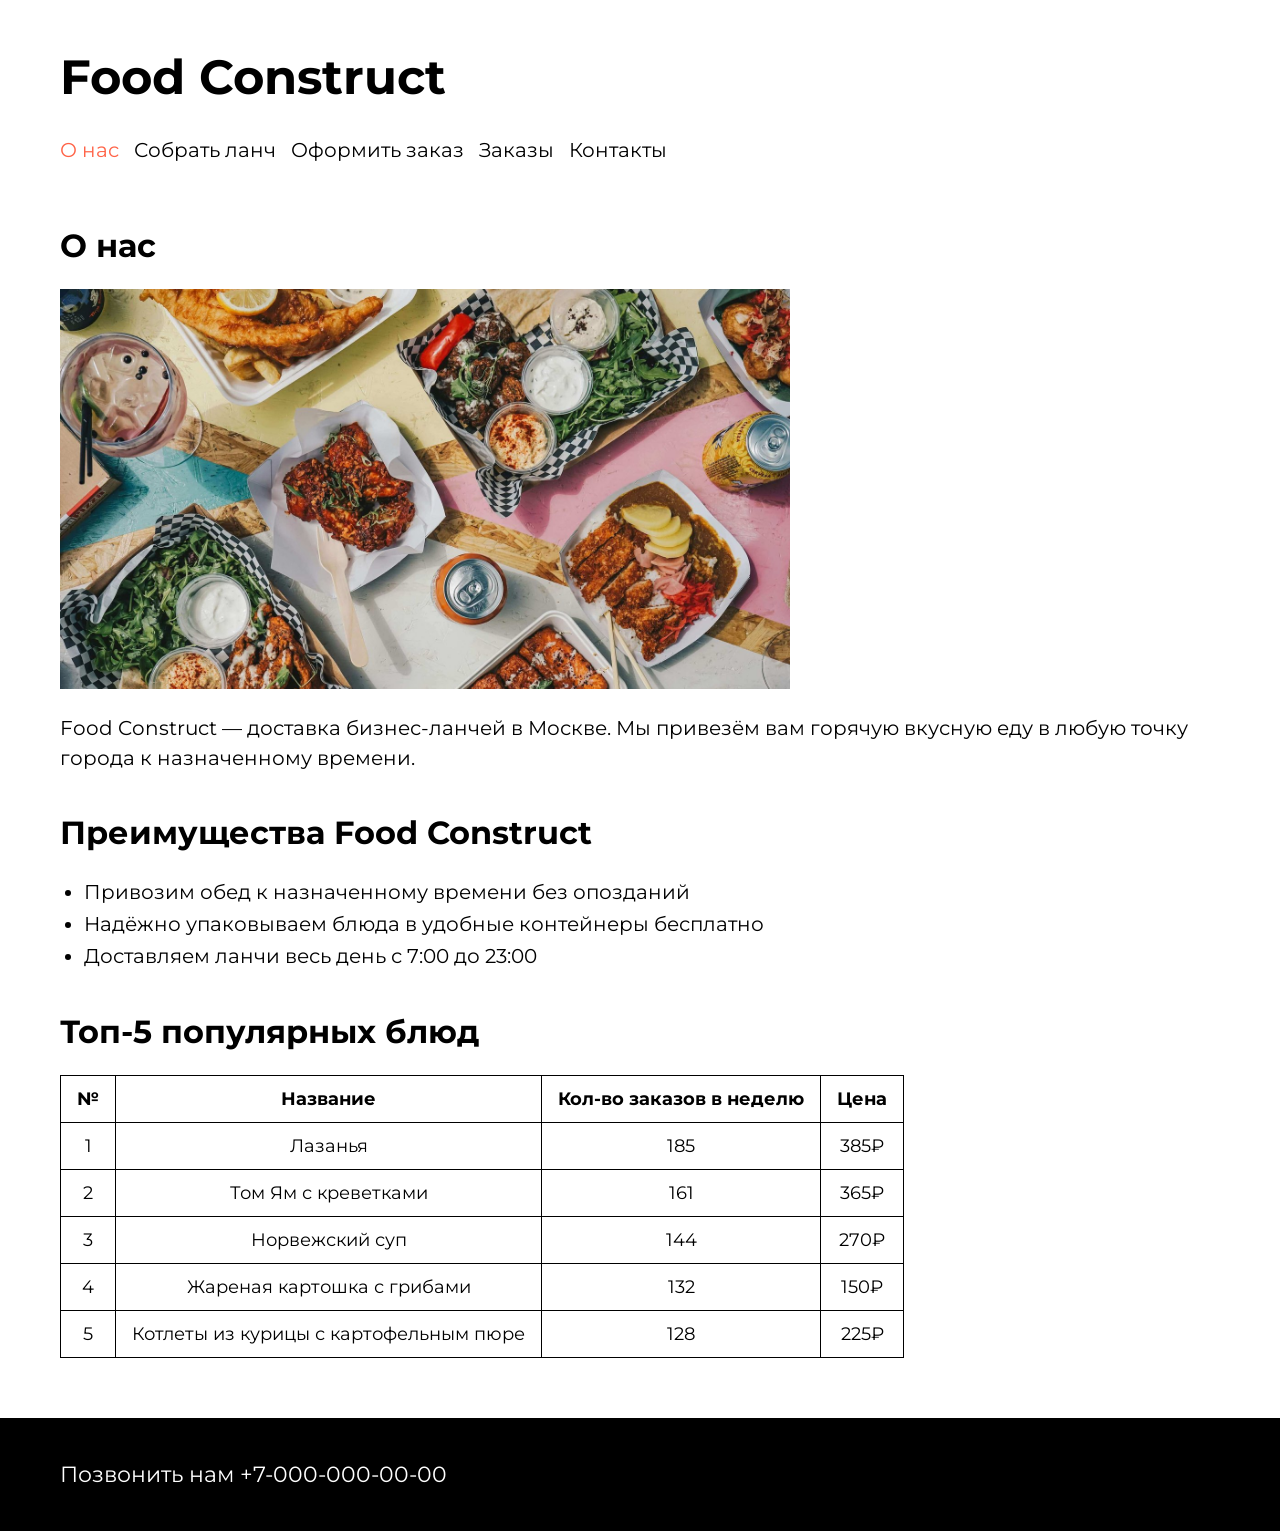
<file: index.html>
<!DOCTYPE html>
<html lang="ru">
<head>
  <meta charset="UTF-8">
  <meta name="viewport" content="width=device-width, initial-scale=1.0">
  <title>Food Construct — доставка бизнес-ланчей в Москве</title>
  <link rel="preconnect" href="https://fonts.googleapis.com">
  <link rel="preconnect" href="https://fonts.gstatic.com" crossorigin>
  <link href="https://fonts.googleapis.com/css2?family=Montserrat:wght@400;500;700&display=swap" rel="stylesheet">
  <link rel="stylesheet" href="style.css">
</head>
<body>
  <header>
    <h1>Food Construct</h1>
    <nav class="nav">
      <a class="active" href="index.html">О нас</a>
      <a href="menu.html">Собрать ланч</a>
      <a href="order.html">Оформить заказ</a>
      <a href="#">Заказы</a>
      <a href="#contacts">Контакты</a>
    </nav>
  </header>

  <main>
    <section>
      <h2>О нас</h2>
      <img class="about-image" src="images/lunch.jpg" alt="Блюда из меню Food Construct в контейнерах">
      <p class="about-text">Food Construct — доставка бизнес-ланчей в Москве. Мы привезём вам горячую вкусную еду в любую точку города к назначенному времени.</p>
    </section>

    <section>
      <h2>Преимущества Food Construct</h2>
      <ul class="benefits">
        <li>Привозим обед к назначенному времени без опозданий</li>
        <li>Надёжно упаковываем блюда в удобные контейнеры бесплатно</li>
        <li>Доставляем ланчи весь день с 7:00 до 23:00</li>
      </ul>
    </section>

    <section>
      <h2>Топ-5 популярных блюд</h2>
      <table class="top-table">
        <thead>
          <tr>
            <th>№</th>
            <th>Название</th>
            <th>Кол-во заказов в неделю</th>
            <th>Цена</th>
          </tr>
        </thead>
        <tbody>
          <tr>
            <td>1</td>
            <td>Лазанья</td>
            <td>185</td>
            <td>385₽</td>
          </tr>
          <tr>
            <td>2</td>
            <td>Том Ям с креветками</td>
            <td>161</td>
            <td>365₽</td>
          </tr>
          <tr>
            <td>3</td>
            <td>Норвежский суп</td>
            <td>144</td>
            <td>270₽</td>
          </tr>
          <tr>
            <td>4</td>
            <td>Жареная картошка с грибами</td>
            <td>132</td>
            <td>150₽</td>
          </tr>
          <tr>
            <td>5</td>
            <td>Котлеты из курицы с картофельным пюре</td>
            <td>128</td>
            <td>225₽</td>
          </tr>
        </tbody>
      </table>
    </section>
  </main>

  <footer id="contacts">
    <p>Позвонить нам <a href="tel:+70000000000">+7-000-000-00-00</a></p>
  </footer>
</body>
</html>
</file>
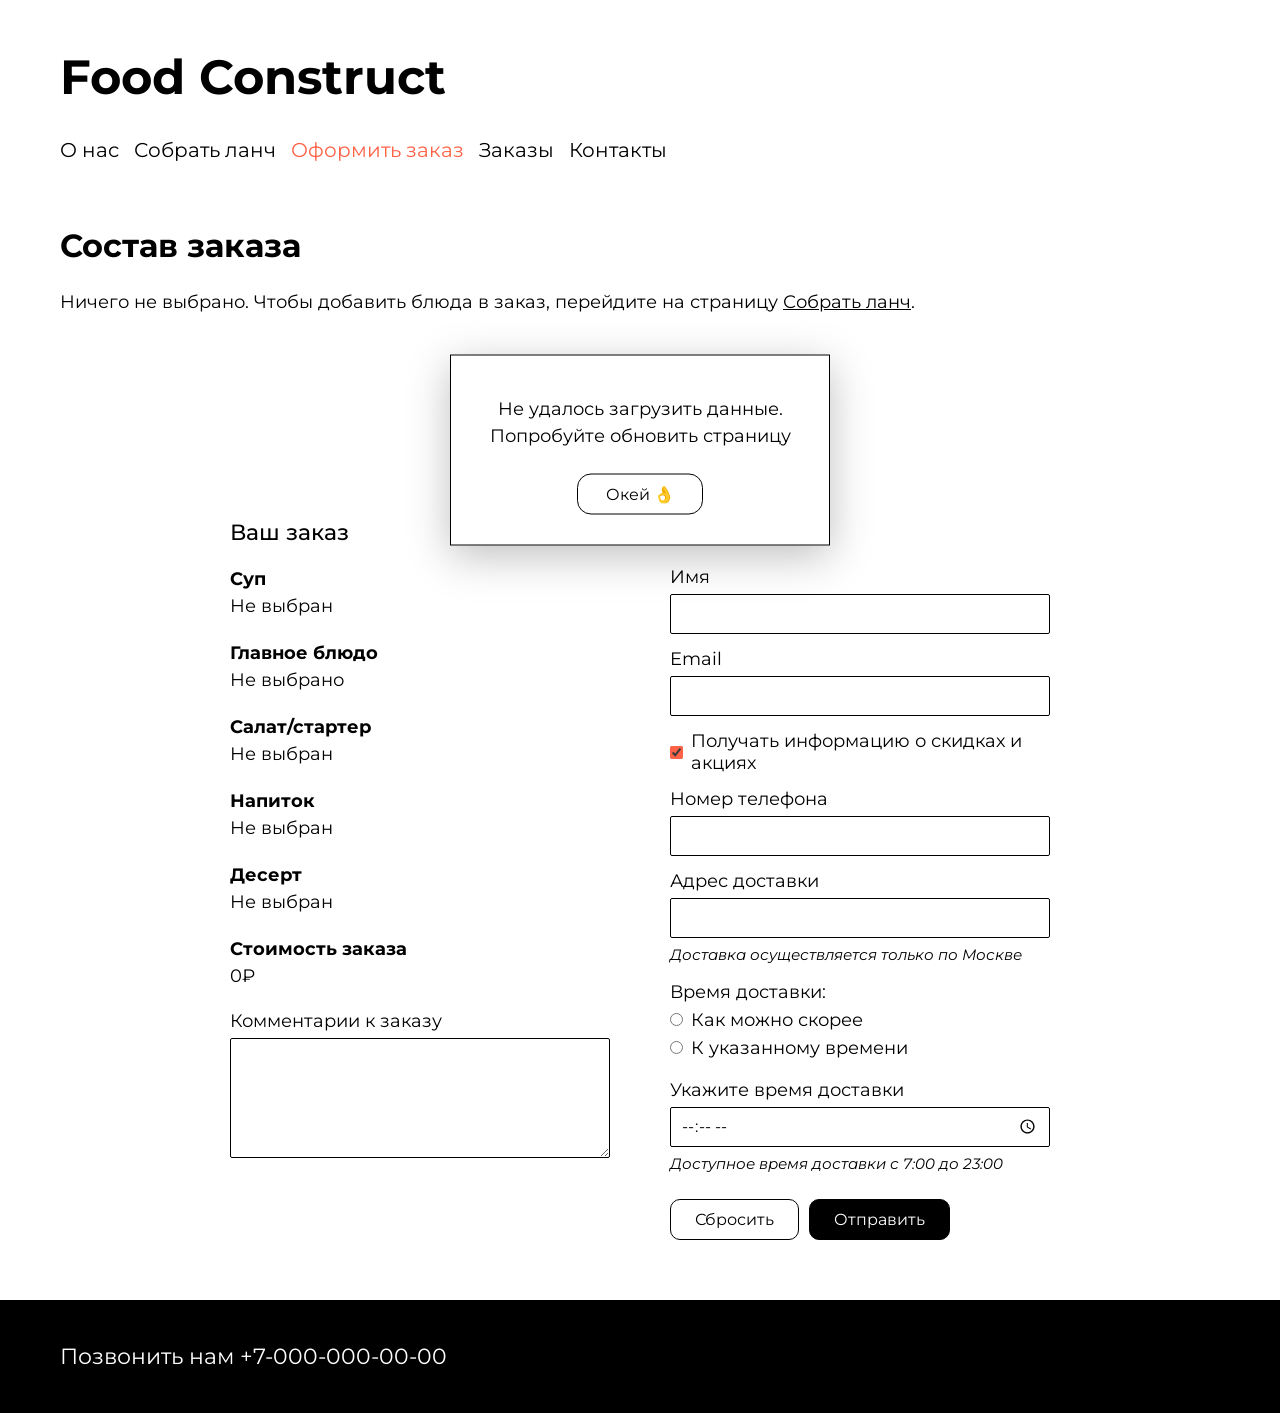
<file: order.html>
<!DOCTYPE html>
<html lang="ru">
<head>
  <meta charset="UTF-8">
  <meta name="viewport" content="width=device-width, initial-scale=1.0">
  <title>Оформить заказ — Food Construct</title>
  <link rel="preconnect" href="https://fonts.googleapis.com">
  <link rel="preconnect" href="https://fonts.gstatic.com" crossorigin>
  <link href="https://fonts.googleapis.com/css2?family=Montserrat:wght@400;500;700&display=swap" rel="stylesheet">
  <link rel="stylesheet" href="style.css">
  <link rel="stylesheet" href="menu.css">
</head>
<body>
  <header>
    <h1>Food Construct</h1>
    <nav class="nav">
      <a href="index.html">О нас</a>
      <a href="menu.html">Собрать ланч</a>
      <a class="active" href="order.html">Оформить заказ</a>
      <a href="#">Заказы</a>
      <a href="#contacts">Контакты</a>
    </nav>
  </header>

  <main>
    <section class="composition-section">
      <h2>Состав заказа</h2>
      <p class="empty-message" id="empty-message">Ничего не выбрано. Чтобы добавить блюда в заказ, перейдите на страницу <a href="menu.html">Собрать ланч</a>.</p>
      <div class="dishes" id="composition"></div>
    </section>
  </main>

  <section class="order-section">
    <h2>Оформление заказа</h2>
    <form class="order-form" id="order-form">
      <div class="form-column">
        <h3>Ваш заказ</h3>

        <div class="order-items" id="order-items">
          <div class="order-item" data-category="soup">
            <p class="order-category">Суп</p>
            <p class="order-dish">Не выбран</p>
          </div>
          <div class="order-item" data-category="main">
            <p class="order-category">Главное блюдо</p>
            <p class="order-dish">Не выбрано</p>
          </div>
          <div class="order-item" data-category="salad">
            <p class="order-category">Салат/стартер</p>
            <p class="order-dish">Не выбран</p>
          </div>
          <div class="order-item" data-category="drink">
            <p class="order-category">Напиток</p>
            <p class="order-dish">Не выбран</p>
          </div>
          <div class="order-item" data-category="dessert">
            <p class="order-category">Десерт</p>
            <p class="order-dish">Не выбран</p>
          </div>
          <div class="order-total" id="order-total">
            <p class="order-category">Стоимость заказа</p>
            <p class="order-price" id="order-price">0₽</p>
          </div>
        </div>

        <div class="form-field">
          <label for="comment">Комментарии к заказу</label>
          <textarea class="form-control form-textarea" id="comment" name="comment" rows="5"></textarea>
        </div>
      </div>

      <div class="form-column">
        <h3>Ваши данные</h3>

        <div class="form-field">
          <label for="customer-name">Имя</label>
          <input class="form-control" type="text" id="customer-name" name="name" required>
        </div>

        <div class="form-field">
          <label for="email">Email</label>
          <input class="form-control" type="email" id="email" name="email" required>
        </div>

        <div class="form-field checkbox-row">
          <input type="checkbox" id="subscribe" name="subscribe" value="yes" checked>
          <label for="subscribe">Получать информацию о скидках и акциях</label>
        </div>

        <div class="form-field">
          <label for="phone">Номер телефона</label>
          <input class="form-control" type="tel" id="phone" name="phone" required>
        </div>

        <div class="form-field">
          <label for="address">Адрес доставки</label>
          <input class="form-control" type="text" id="address" name="address" required>
          <p class="form-hint">Доставка осуществляется только по Москве</p>
        </div>

        <fieldset class="delivery-type">
          <legend>Время доставки:</legend>
          <div class="radio-row">
            <input type="radio" id="delivery-asap" name="delivery_type" value="now" required>
            <label for="delivery-asap">Как можно скорее</label>
          </div>
          <div class="radio-row">
            <input type="radio" id="delivery-exact" name="delivery_type" value="by_time" required>
            <label for="delivery-exact">К указанному времени</label>
          </div>
        </fieldset>

        <div class="form-field">
          <label for="delivery-time">Укажите время доставки</label>
          <input class="form-control" type="time" id="delivery-time" name="delivery_time" min="07:00" max="23:00" step="300">
          <p class="form-hint">Доступное время доставки с 7:00 до 23:00</p>
        </div>

        <div class="form-actions">
          <button class="form-button" type="reset">Сбросить</button>
          <button class="form-button form-button-submit" type="submit">Отправить</button>
        </div>
      </div>
    </form>
  </section>

  <footer id="contacts">
    <p>Позвонить нам <a href="tel:+70000000000">+7-000-000-00-00</a></p>
  </footer>

  <script src="api.js"></script>
  <script src="storage.js"></script>
  <script src="combo.js"></script>
  <script src="cards.js"></script>
  <script src="order.js"></script>
</body>
</html>
</file>
<file: style.css>
/* ===== Общие стили для всех страниц ===== */

/* Универсальный селектор: padding и border входят в размер блока */
* {
  box-sizing: border-box;
}

/* body — колонка на всю высоту окна, чтобы футер всегда был внизу */
body {
  display: flex;
  flex-direction: column;
  min-height: 100vh;
  margin: 0;
  font-family: "Montserrat", sans-serif;
  font-size: 18px;
  font-weight: 400;
  color: #000000;
}

header {
  margin: 0;
  padding: 48px 60px 24px;
}

/* main растягивается и занимает всё свободное место — футер уходит вниз */
main {
  flex: 1;
  margin: 0;
  padding: 0 60px 60px;
}

footer {
  margin: 0;
  padding: 40px 60px;
  background-color: #000000;
  color: #ffffff;
}

/* ===== Текст ===== */
h1 {
  margin: 0;
  font-size: 48px;
  font-weight: 700;
}

h2 {
  margin: 40px 0 24px;
  font-size: 32px;
  font-weight: 700;
}

p {
  margin: 0;
  line-height: 1.5;
}

footer p {
  font-size: 22px;
}

/* ===== Меню ===== */
.nav {
  display: flex;
  flex-wrap: wrap;
  gap: 15px;
  margin: 32px 0 0;
  padding: 0;
}

/* ===== Ссылки ===== */
a {
  font-family: "Montserrat", sans-serif;
  font-size: 20px;
  text-decoration: none;
  color: #000000;
}

a:hover {
  color: tomato;
}

/* Активный пункт меню */
.active {
  color: tomato;
}

footer a {
  font-size: 22px;
  color: #ffffff;
  white-space: nowrap; /* номер телефона не переносится по дефисам */
}

/* ===== Главная страница ===== */
.about-image {
  display: block;
  width: 730px;
  max-width: 100%;
  height: 400px;
  margin: 0 0 24px;
  object-fit: cover;
}

.about-text {
  font-size: 20px;
}

.benefits {
  margin: 0;
  padding-left: 24px;
  font-size: 20px;
  line-height: 1.6;
}

.top-table {
  border-collapse: collapse;
  font-size: 18px;
}

.top-table th,
.top-table td {
  padding: 12px 16px;
  border: 1px solid #000000;
  text-align: center;
}

.top-table th {
  font-weight: 700;
}

/* ===== Адаптивность: планшет ===== */
@media (max-width: 800px) {
  header,
  main,
  footer {
    padding-left: 40px;
    padding-right: 40px;
  }

  /* Одинаковые промежутки между пунктами, без отступов по краям */
  .nav {
    justify-content: space-between;
  }

  .about-image {
    width: 500px;
  }
}

/* ===== Адаптивность: телефон ===== */
@media (max-width: 600px) {
  header,
  main,
  footer {
    padding-left: 20px;
    padding-right: 20px;
  }

  h1 {
    text-align: center;
  }

  /* Меню столбиком, пункты по центру */
  .nav {
    flex-direction: column;
    align-items: center;
  }

  /* Шрифт ссылок меню больше на 4px */
  a {
    font-size: 24px;
  }

  .about-image {
    width: 100%;
    height: 300px;
  }

  .top-table {
    width: 100%;
    font-size: 16px;
  }
}

/* ===== Адаптивность: маленький телефон ===== */
@media (max-width: 400px) {
  .top-table {
    font-size: 14px;
  }

  .top-table th,
  .top-table td {
    padding: 8px 6px;
  }
}
</file>
<file: menu.css>
/* ===== Стили страницы «Собрать ланч» (подключаются после style.css) ===== */

/* Сетка блюд: 3 колонки по 1fr, зазор 10px */
.dishes {
  display: grid;
  grid-template-columns: 1fr 1fr 1fr;
  gap: 10px;
}

/* Карточка блюда: flex-колонка (фото, цена, название, вес, кнопка) */
.dish {
  display: flex;
  flex-direction: column;
  padding: 30px 40px;
  border: 2px solid transparent;
  border-radius: 35px;
  background-color: #ffffff;
  filter: drop-shadow(17px 19px 24px rgba(0, 0, 0, 0.13));
  cursor: pointer;
  transition: border-color 0.2s;
}

/* При наведении — рамка 2px цвета tomato */
.dish:hover,
.dish.selected {
  border-color: tomato;
}

.dish-image {
  display: block;
  width: 100%;
  height: auto;
  border-radius: 35px;
}

.dish-price {
  margin-top: 24px;
  font-size: 26px;
  font-weight: 500;
}

/* Название занимает всё свободное место: вес и кнопка у всех карточек на одном уровне */
.dish-name {
  flex-grow: 1;
  font-size: 20px;
}

.dish-weight {
  margin-top: 12px;
  font-size: 16px;
  color: #8a8a8a;
}

.dish-button {
  width: 100%;
  margin-top: 16px;
  padding: 10px 30px;
  border: none;
  border-radius: 10px;
  background-color: #f1eee9;
  font-family: "Montserrat", sans-serif;
  font-size: 16px;
  color: #000000;
  cursor: pointer;
}

/* Контекстный селектор: кнопка внутри карточки, на которую навели курсор */
.dish:hover .dish-button {
  background-color: #d9d9d9;
}

/* ===== Фильтры блюд ===== */
.filters {
  display: flex;
  flex-wrap: wrap;
  gap: 6px 10px;
  margin: 0 0 20px;
}

.filter-button {
  padding: 3px 10px;
  border: none;
  border-radius: 14px;
  background-color: transparent;
  font-family: "Montserrat", sans-serif;
  font-size: 15px;
  color: #1e7a34;
  cursor: pointer;
}

.filter-button:hover {
  background-color: #e6f5ea;
}

/* Выбранный фильтр */
.filter-button.active {
  background-color: #c8ecd2;
}

/* ===== Адаптивность: планшет ===== */
@media (max-width: 800px) {
  .dishes {
    grid-template-columns: 1fr 1fr;
  }
}

/* ===== Адаптивность: телефон ===== */
@media (max-width: 600px) {
  .menu-section h2 {
    text-align: center;
  }

  .dishes {
    grid-template-columns: 1fr;
  }
}

/* ===== Форма заказа ===== */

.order-section {
  padding: 0 60px 60px;
}

.order-section h2 {
  text-align: center;
}

/* Две колонки формы по центру страницы */
.order-form {
  display: grid;
  grid-template-columns: repeat(2, minmax(0, 380px));
  justify-content: center;
  gap: 0 60px;
}

.form-column h3 {
  margin: 0 0 20px;
  font-size: 22px;
  font-weight: 500;
}

.form-field {
  margin-bottom: 14px;
}

.form-field label,
.delivery-type legend {
  display: block;
  margin-bottom: 6px;
  font-size: 18px;
}

/* Общий вид полей: input, select, textarea */
.form-control {
  display: block;
  width: 100%;
  height: 40px;
  padding: 0 10px;
  border: 1px solid #000000;
  border-radius: 2px;
  background-color: #ffffff;
  font-family: "Montserrat", sans-serif;
  font-size: 16px;
  color: #000000;
}

.form-control:focus {
  outline: 2px solid tomato;
  outline-offset: 0;
}

.form-textarea {
  height: 120px;
  padding: 10px;
  resize: vertical;
}

/* Чекбокс и радиокнопки: переключатель + подпись в одну строку */
.checkbox-row,
.radio-row {
  display: flex;
  align-items: center;
  gap: 8px;
}

.checkbox-row label,
.radio-row label {
  margin-bottom: 0;
}

.checkbox-row input,
.radio-row input {
  margin: 0;
  accent-color: tomato;
  cursor: pointer;
}

.checkbox-row label,
.radio-row label {
  cursor: pointer;
}

.delivery-type {
  margin: 0 0 14px;
  padding: 0;
  border: none;
}

.delivery-type legend {
  padding: 0;
}

.radio-row {
  margin-bottom: 6px;
}

.form-hint {
  margin-top: 6px;
  font-size: 15px;
  font-style: italic;
}

/* Кнопки формы */
.form-actions {
  display: flex;
  gap: 10px;
  margin-top: 24px;
}

.form-button {
  padding: 10px 24px;
  border: 1px solid #000000;
  border-radius: 10px;
  background-color: #ffffff;
  font-family: "Montserrat", sans-serif;
  font-size: 16px;
  color: #000000;
  cursor: pointer;
}

.form-button-submit {
  background-color: #000000;
  color: #ffffff;
}

.form-button:hover {
  border-color: tomato;
  background-color: tomato;
  color: #ffffff;
}

/* ===== Адаптивность формы: планшет ===== */
@media (max-width: 800px) {
  .order-section {
    padding-left: 40px;
    padding-right: 40px;
  }

  /* Колонки друг под другом */
  .order-form {
    grid-template-columns: minmax(0, 420px);
    gap: 20px 0;
  }
}

/* ===== Адаптивность формы: телефон ===== */
@media (max-width: 600px) {
  .order-section {
    padding-left: 20px;
    padding-right: 20px;
  }
}

/* ===== Блок «Ваш заказ» (заполняется скриптом) ===== */
.order-empty {
  margin: 0 0 14px;
  font-size: 20px;
  font-weight: 700;
}

.order-item,
.order-total {
  margin-bottom: 20px;
}

.order-category {
  margin: 0;
  font-size: 18px;
  font-weight: 700;
}

.order-dish,
.order-price {
  margin: 0;
  font-size: 18px;
}

/* ===== Блок «Доступные для заказа комбо» ===== */
.combo-section {
  margin-bottom: 40px;
}

.combo-section h2 {
  text-align: center;
}

/* Сетка вариантов: 3 колонки в каждой строке */
.combos {
  display: grid;
  grid-template-columns: repeat(3, 1fr);
  gap: 30px 20px;
}

/* Один вариант ланча: flex-контейнер */
.combo {
  display: flex;
  justify-content: center;
  align-items: flex-start;
  gap: 14px;
}

/* Одно блюдо: flex-контейнер, главная ось сверху вниз */
.combo-dish {
  display: flex;
  flex-direction: column;
  align-items: center;
  text-align: center;
}

.combo-dish img {
  width: 60px;
  height: 60px;
  margin: 0 0 6px;
  object-fit: contain;
  transition: transform 0.2s;
}

/* При наведении: картинка сдвигается вверх и увеличивается */
.combo-dish img:hover {
  transform: translateY(-6px) scale(1.2);
}

.combo-caption {
  margin: 0;
  font-size: 14px;
  line-height: 1.3;
}

/* Пояснение у десерта: шрифт на 2 пункта меньше подписи */
.combo-note {
  margin: 4px 0 0;
  font-size: 12px;
  line-height: 1.3;
}

/* ===== Уведомление ===== */
.notification {
  position: fixed;
  top: 50%;
  left: 50%;
  z-index: 100;
  display: flex;
  flex-direction: column;
  align-items: center;
  gap: 24px;
  width: min(90vw, 380px);
  padding: 40px 30px 30px;
  border: 1px solid #000000;
  background-color: #ffffff;
  box-shadow: 0 10px 40px rgba(0, 0, 0, 0.25);
  transform: translate(-50%, -50%);
  text-align: center;
}

.notification-text {
  margin: 0;
  font-size: 18px;
}

.notification-button {
  padding: 10px 28px;
  border: 1px solid #000000;
  border-radius: 14px;
  background-color: #ffffff;
  font-family: "Montserrat", sans-serif;
  font-size: 16px;
  color: #000000;
  cursor: pointer;
}

.notification-button:hover {
  background-color: #000000;
  color: #ffffff;
}

@media (max-width: 800px) {
  .combos {
    grid-template-columns: repeat(2, 1fr);
  }
}

@media (max-width: 600px) {
  .combos {
    grid-template-columns: 1fr;
  }
}

/* ===== Панель перехода к оформлению (прилипает к нижнему краю окна) ===== */
.order-panel {
  position: sticky;
  bottom: 0;
  z-index: 50;
  display: none;
  justify-content: center;
  align-items: center;
  gap: 30px;
  margin: 20px -60px -40px;
  padding: 16px 60px;
  border-top: 1px solid #000000;
  background-color: #ffffff;
  box-shadow: 0 -6px 20px rgba(0, 0, 0, 0.12);
}

.panel-text {
  margin: 0;
  font-size: 18px;
}

.panel-total {
  font-weight: 700;
}

.panel-link {
  margin: 0;
  padding: 10px 24px;
  border: 1px solid #000000;
  border-radius: 14px;
  background-color: #000000;
  font-size: 16px;
  color: #ffffff;
}

.panel-link:hover {
  background-color: tomato;
  border-color: tomato;
  color: #ffffff;
}

/* Ссылка недоступна, пока состав заказа не соответствует комбо */
.panel-link.disabled {
  border-color: #cccccc;
  background-color: #eeeeee;
  color: #888888;
  pointer-events: none;
  cursor: default;
}

/* ===== Страница «Оформить заказ» ===== */
.composition-section {
  margin-bottom: 40px;
}

.empty-message {
  font-size: 18px;
}

.empty-message a {
  margin: 0;
  font-size: inherit;
  text-decoration: underline;
}

@media (max-width: 600px) {
  .order-panel {
    margin: 20px -20px -40px;
    padding: 12px 20px;
    flex-wrap: wrap;
    gap: 10px 20px;
  }
}
</file>
